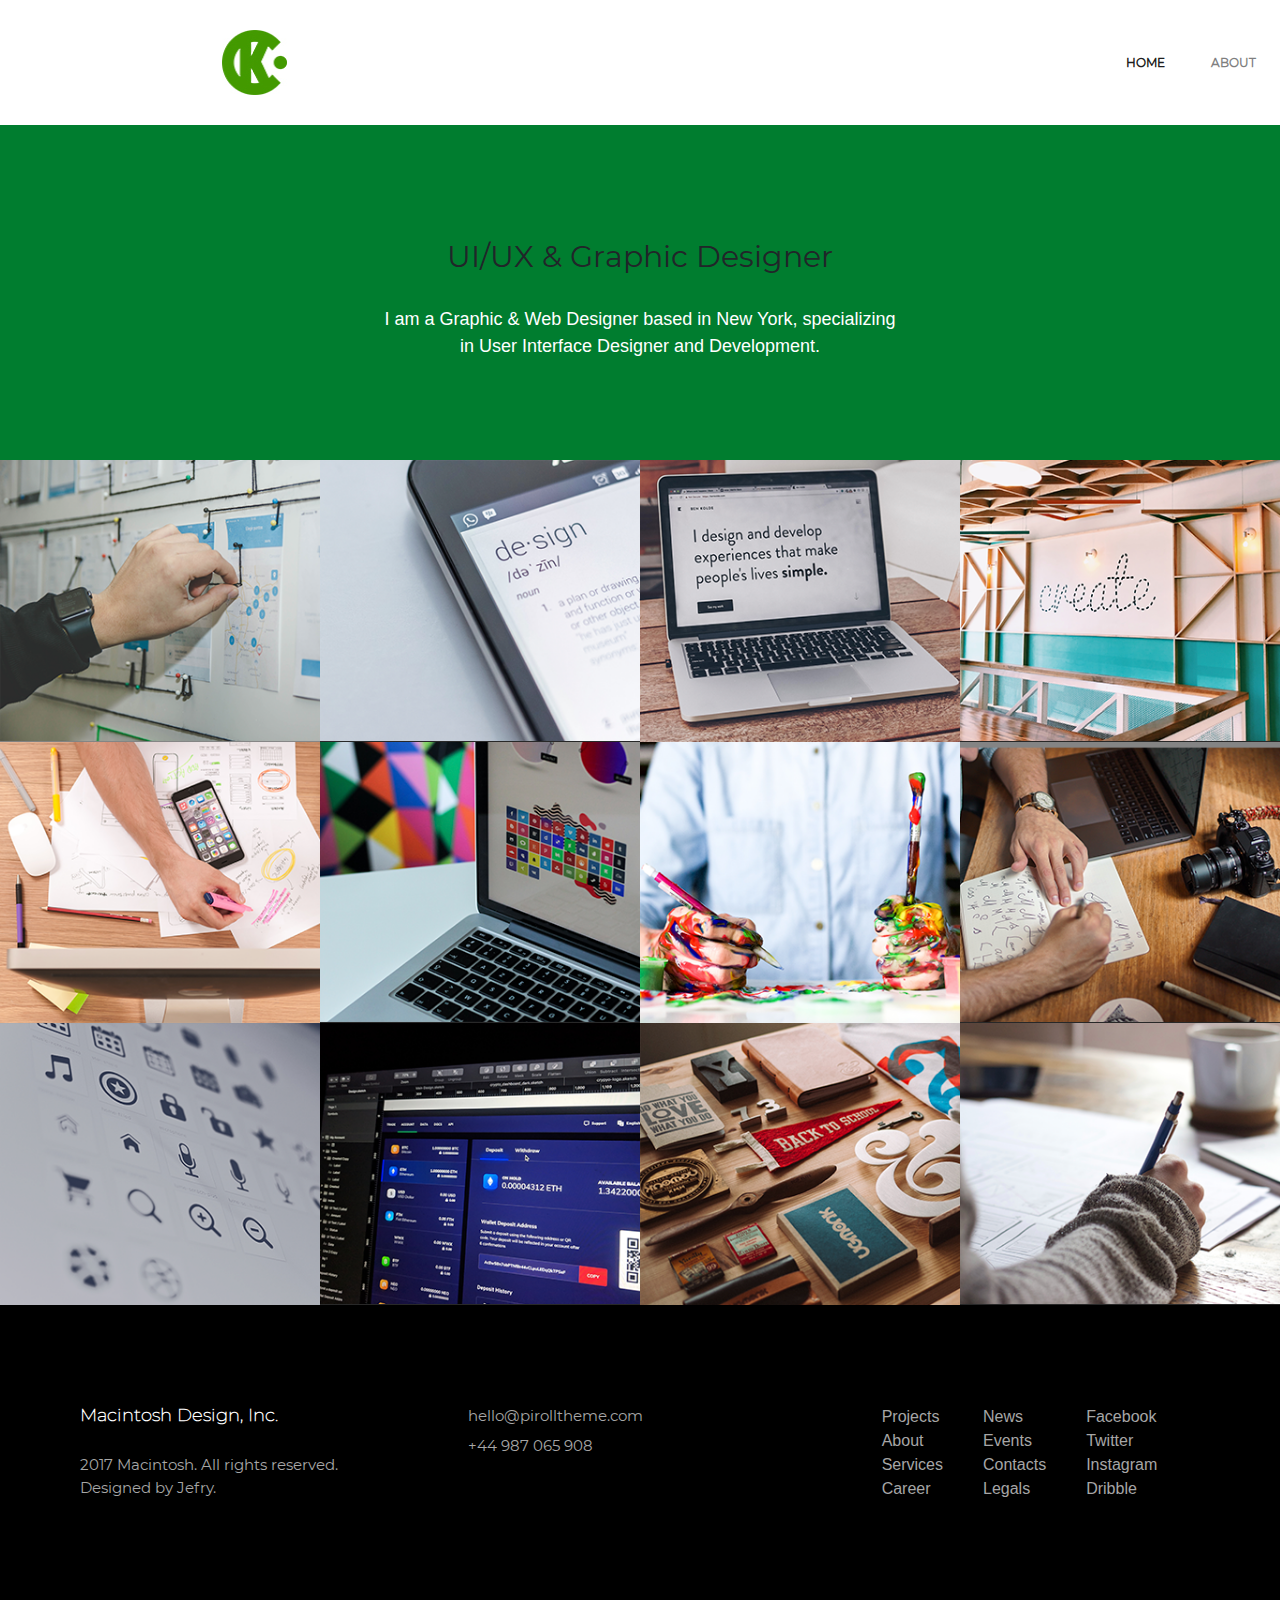
<file: index.html>
<!DOCTYPE html>
<html lang="en">

<head>
    <meta charset="utf-8" />
    <link rel="stylesheet" href="css/bootstrap.css">
    <link rel="stylesheet" href="css/main.css">
    <link rel="stylesheet" href="css/fonts.css">
    <title>Home</title>
</head>


<body>

<div class="wrapper">

<!-- HEADER -->
 <header>
     <div class="container">
        <nav id="nav" class="navbar navbar-expand-lg navbar-light bg-light">
            <div class="container-fluid">
              <a class="navbar-brand" href="#"><img class="logo" src="./img/logo.jpg" alt="logo"></a>
              <button  onclick="navBack()" class="navbar-toggler" type="button" data-toggle="collapse" data-target="#navbarNav" >
                <span class="navbar-toggler-icon"></span>
              </button>
              <div class="collapse navbar-collapse" id="navbarNav">
                <ul class="navbar-nav">
                  <li class="nav-item">
                    <a class="nav-link active" aria-current="page" href="./index.html">Home</a>
                  </li>
                  <li class="nav-item">
                    <a class="nav-link" href="about.html">About</a>
                  </li>
                </ul>
              </div>
            </div>
          </nav>
    </div>
 </header>
<!-- /HEADER -->

<!-- SECTION -->
<section>
    <h3>
        UI/UX & Graphic Designer
    </h3>
    <p>
        I am a Graphic & Web Designer based in New York, specializing <br>
        in User Interface Designer and Development.
    </p>
</section>
<!-- /SECTION -->
 
<!-- MAIN -->
<main>
    <div class="row">
        <div class="image_block col-lg-3 col-md-4 col-sm-6">
            <img src="./img/img_1.png" alt="image">
            <a href="#"><img src="./img/eye.png"></a>
        </div>
        <div class="image_block col-lg-3 col-md-4 col-sm-6">
            <img src="./img/img_2.png" alt="image">
            <a href="#"><img src="./img/eye.png"></a>
        </div>
        <div class="image_block col-lg-3 col-md-4 col-sm-6">
            <img src="./img/img_3.png" alt="image">
            <a href="#"><img src="./img/eye.png"></a>
        </div>
        <div class="image_block col-lg-3 col-md-4 col-sm-6">
            <img src="./img/img_4.png" alt="image">
            <a href="#"><img src="./img/eye.png"></a>
        </div>
        <div class="image_block col-lg-3 col-md-4 col-sm-6">
            <img src="./img/img_5.png" alt="image">
            <a href="#"><img src="./img/eye.png"></a>
        </div>
        <div class="image_block col-lg-3 col-md-4 col-sm-6">
            <img src="./img/img_6.png" alt="image">
            <a href="#"><img src="./img/eye.png"></a>
        </div>
        <div class="image_block col-lg-3 col-md-4 col-sm-6">
            <img src="./img/img_7.png" alt="image">
            <a href="#"><img src="./img/eye.png"></a>
        </div>
        <div class="image_block col-lg-3 col-md-4 col-sm-6">
            <img src="./img/img_8.png" alt="image">
            <a href="#"><img src="./img/eye.png"></a>
        </div>
        <div class="image_block col-lg-3 col-md-4 col-sm-6">
            <img src="./img/img_9.png" alt="image">
            <a href="#"><img src="./img/eye.png"></a>
        </div>
        <div class="image_block col-lg-3 col-md-4 col-sm-6">
            <img src="./img/img_10.png" alt="image">
            <a href="#"><img src="./img/eye.png"></a>
        </div>
        <div class="image_block col-lg-3 col-md-4 col-sm-6">
            <img src="./img/img_11.png" alt="image">
            <a href="#"><img src="./img/eye.png"></a>
        </div>
        <div class="image_block col-lg-3 col-md-4 col-sm-6">
            <img src="./img/img_12.png" alt="image">
            <a href="#"><img src="./img/eye.png"></a>
        </div>
    </div>
</main>
<!-- /MAIN -->

<!-- FOOTER -->
<footer>
    <div class="container">
        <div class="row">
            <div class="first_footer_col col-lg-4 col-md-4 col-sm-8">
                <div class="row">
                    <h3>
                        Macintosh Design, Inc.
                    </h3>
                    <p>
                        2017 Macintosh. All rights reserved. <br> Designed by Jefry.
                    </p>
                </div>
            </div>
            <div class="second_footer_col col-lg-4 col-md-4 col-sm-8">
                <p>
                    hello@pirolltheme.com 
                </p>
                <p>
                    +44 987 065 908
                </p>
            </div>
            <div class="third_footer_col col-lg-4 col-md-4 col-sm-8">
                <ul>
                    <li>
                        Projects
                    </li>
                    <li>
                        About
                    </li>
                    <li>
                        Services
                    </li>
                    <li>
                        Career
                    </li>
                </ul>
                <ul>
                    <li>
                        News
                    </li>
                    <li>
                        Events
                    </li>
                    <li>
                        Contacts
                    </li>
                    <li>
                        Legals
                    </li>
                </ul>
                <ul>
                    <li>
                        Facebook
                    </li>
                    <li>
                        Twitter
                    </li>
                    <li>
                        Instagram
                    </li>
                    <li>
                        Dribble
                    </li>
                </ul>
            </div>
        </div>
    </div>
</footer>
<!-- /FOOTER -->

</div>

    <script src="js/jQuery.min.js"></script>
    <script src="js/popper.js"></script>
    <script src="js/bootstrap.min.js"></script>
    <script src="js/main.js"></script>
</body>

</html>
</file>
<file: css/main.css>
/*
    1. header --- 39;
    2. section --- 107;
    3. footer --- 1252.
*/

@import 'fonts.css';

:root {
  --green: #68bf3b;
  --grey: #a6a6a6;
  --MonBlack: 'Montserrat-Black';
  --MonBold: 'Montserrat-Bold';
  --MonRegular: 'Montserrat-Regular';
  --MonThin: 'Montserrat-Thin';
}

* {
  margin: 0;
  padding: 0;
}

body{
  background-color: #282828;
}
.wrapper{
  max-width: 1370px;
  margin: 0 auto;
}
.container{
  max-width: 1120px;
}


/*SCROLL_BAR*/

::-webkit-scrollbar{
  width: 3px!important;
}
::-webkit-scrollbar-thumb{
  background-color: white!important;
  border-radius: 50px!important;
}
::-webkit-scrollbar-track{
  background-color: black;
}
html{
  scroll-behavior: smooth;
}
/*-- /SCROLL_BAR --*/

/*-- NAVBAR --*/
.navbar{
  background-color: transparent!important;
  transition: 0.3s ease;
  -webkit-transition: 0.3s ease;
  -moz-transition: 0.3s ease;
  -o-transition: 0.3s ease;
}
#nav .fixed{
  background-color: #000000f5!important;
  padding: 0;
}

.navbar-brand{
  font-size: 1.7rem;
  color: yellow!important;
  padding-left: 6rem;
}

.navbar-nav{
  margin: 0 0 0 45rem;

}

.navbar-nav > li{
  font-size: 1.2rem;
  font-weight: 500;
  margin: 15px;
  
}

.nav-link{
  color: white;
  transition: 0.3s ease;
  -webkit-transition: 0.3s ease;
  -moz-transition: 0.3s ease;
  -o-transition: 0.3s ease;
}

.nav-link:hover{
  color: yellow;
}
/*-- /NAVBAR -- */

/*-- HEADER --*/
header{
  background-size: cover;
  margin: 0 auto;
  width: 100%;
  background-color: #fff;
}
nav{
  background-color: white!important;
}
.bg-light {
   background-color: white !important; 
}
.navbar-nav{
  margin-left: 800px;
}
.navbar-brand .logo{
  width: 65px;
  height: 65px;
  margin: 17px 0 17px 0;
}
.nav-link{
  font-size: 12px;
  font-family: var(--MonRegular);
  text-transform: uppercase;
  font-weight: bold;
}
/*-- /HEADER --*/

/*-- SECTION --*/
section{
  background-color: #007d2f;
}
section h3{
  font-size: 30px;
  font-family: var(--MonRegular);
  text-align: center;
  padding-top: 114px;
}
section p{
  font-size: 18px;
  color: white;
  text-align: center;
  padding-top: 23px;
  padding-bottom: 100px;
  margin-bottom: 0;
}
/*-- /SECTION --*/

/*-- MAIN --*/
main .row{
  box-sizing: border-box;
  margin-right: 0;
  margin-left: 0;
  display: flex;
  flex-direction: row;
}
.image_block{
  width: 100%;
  height: 100%;
  position: relative;
  box-sizing: border-box;
  padding-left: 0;
  padding-right: 0;
}
.image_block > img{
  width: 100%;
  height: 100%;
}
.image_block a{
  top: 0;
  left: 0;
  width: 100%;
  height: 100%;
  position: absolute;
  background-color: #4c956a;
  opacity: 0;
  align-items: center;
  justify-content: center;
  transition: 0.5s ease;
}

.image_block a:hover{
  opacity: 0.8; 
}
.image_block a img{
  top: 50%;
  left: 50%;
  position: absolute;
}
/*-- /MAIN --*/

/*-- FOOTER --*/
footer{
  background-color: black;
  padding-top: 100px;
  padding-bottom: 100px;
}
.first_footer_col{
  color: white;
}
.first_footer_col h3{
  color: white;
  font-weight: bold;
  font-family: var(--MonThin);
  font-size: 18px;
  padding-bottom: 28px;
  margin-bottom: 0;
}
.first_footer_col p{
  margin-top: 0;
  font-size: 15px;
  color: var(--grey);
  font-family: var(--MonRegular);
}
.second_footer_col{
  color: var(--grey);
}
.second_footer_col p{
  font-size: 15px;
  margin-bottom: 8px;
  font-family: var(--MonRegular);
}
.third_footer_col{
  display: flex;
}
.third_footer_col ul{
  margin-left: 40px;
  list-style: none;
  color: var(--grey);
}
/*-- /FOOTER --*/
</file>
<file: css/fonts.css>
@font-face {
    font-family: 'Montserrat-Black';
    src: url('../fonts/Montserrat-Black.ttf');
}
@font-face {
    font-family: 'Montserrat-Bold';
    src: url('../fonts/Montserrat-Bold.ttf');
}
@font-face {
    font-family: 'Montserrat-Regular';
    src: url(../fonts/Montserrat-Regular.ttf);
}
@font-face {
    font-family: 'Montserrat-Thin';
    src: url('../fonts/Montserrat-Thin.ttf');
}
</file>
